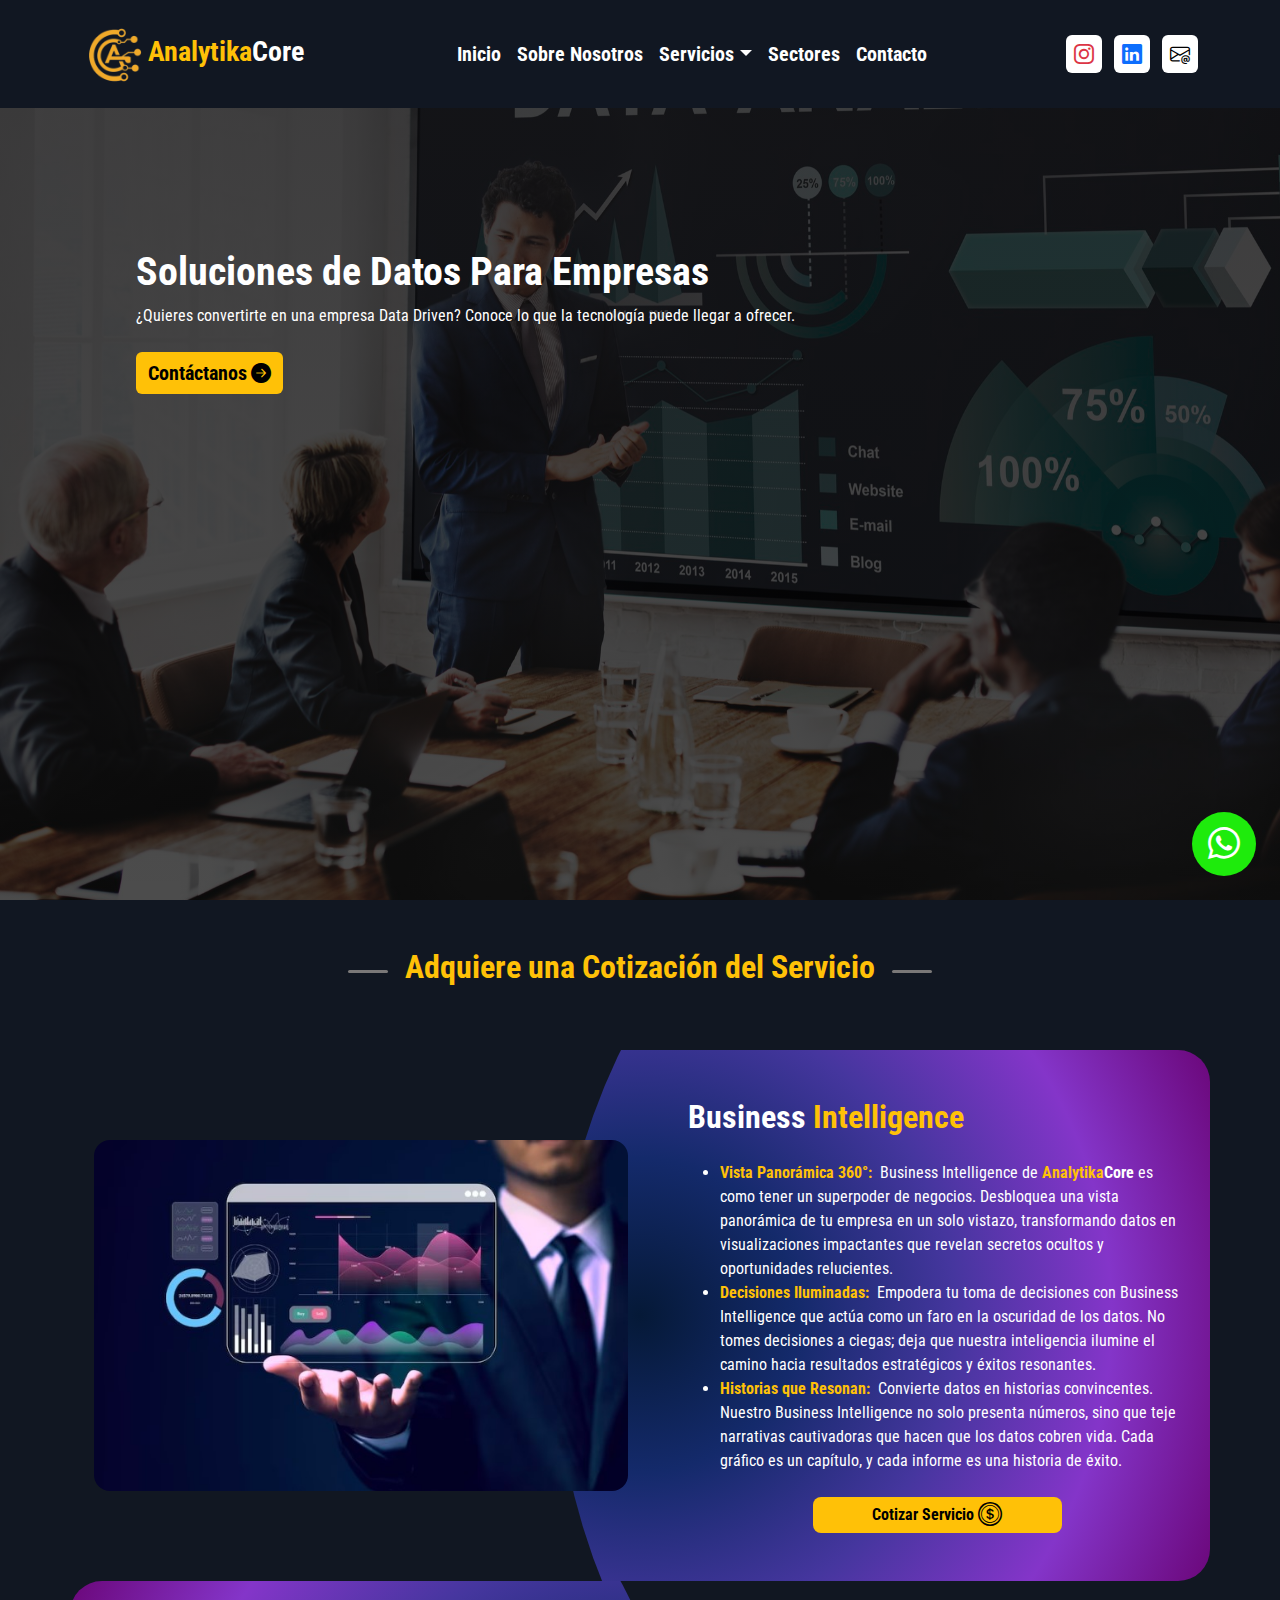
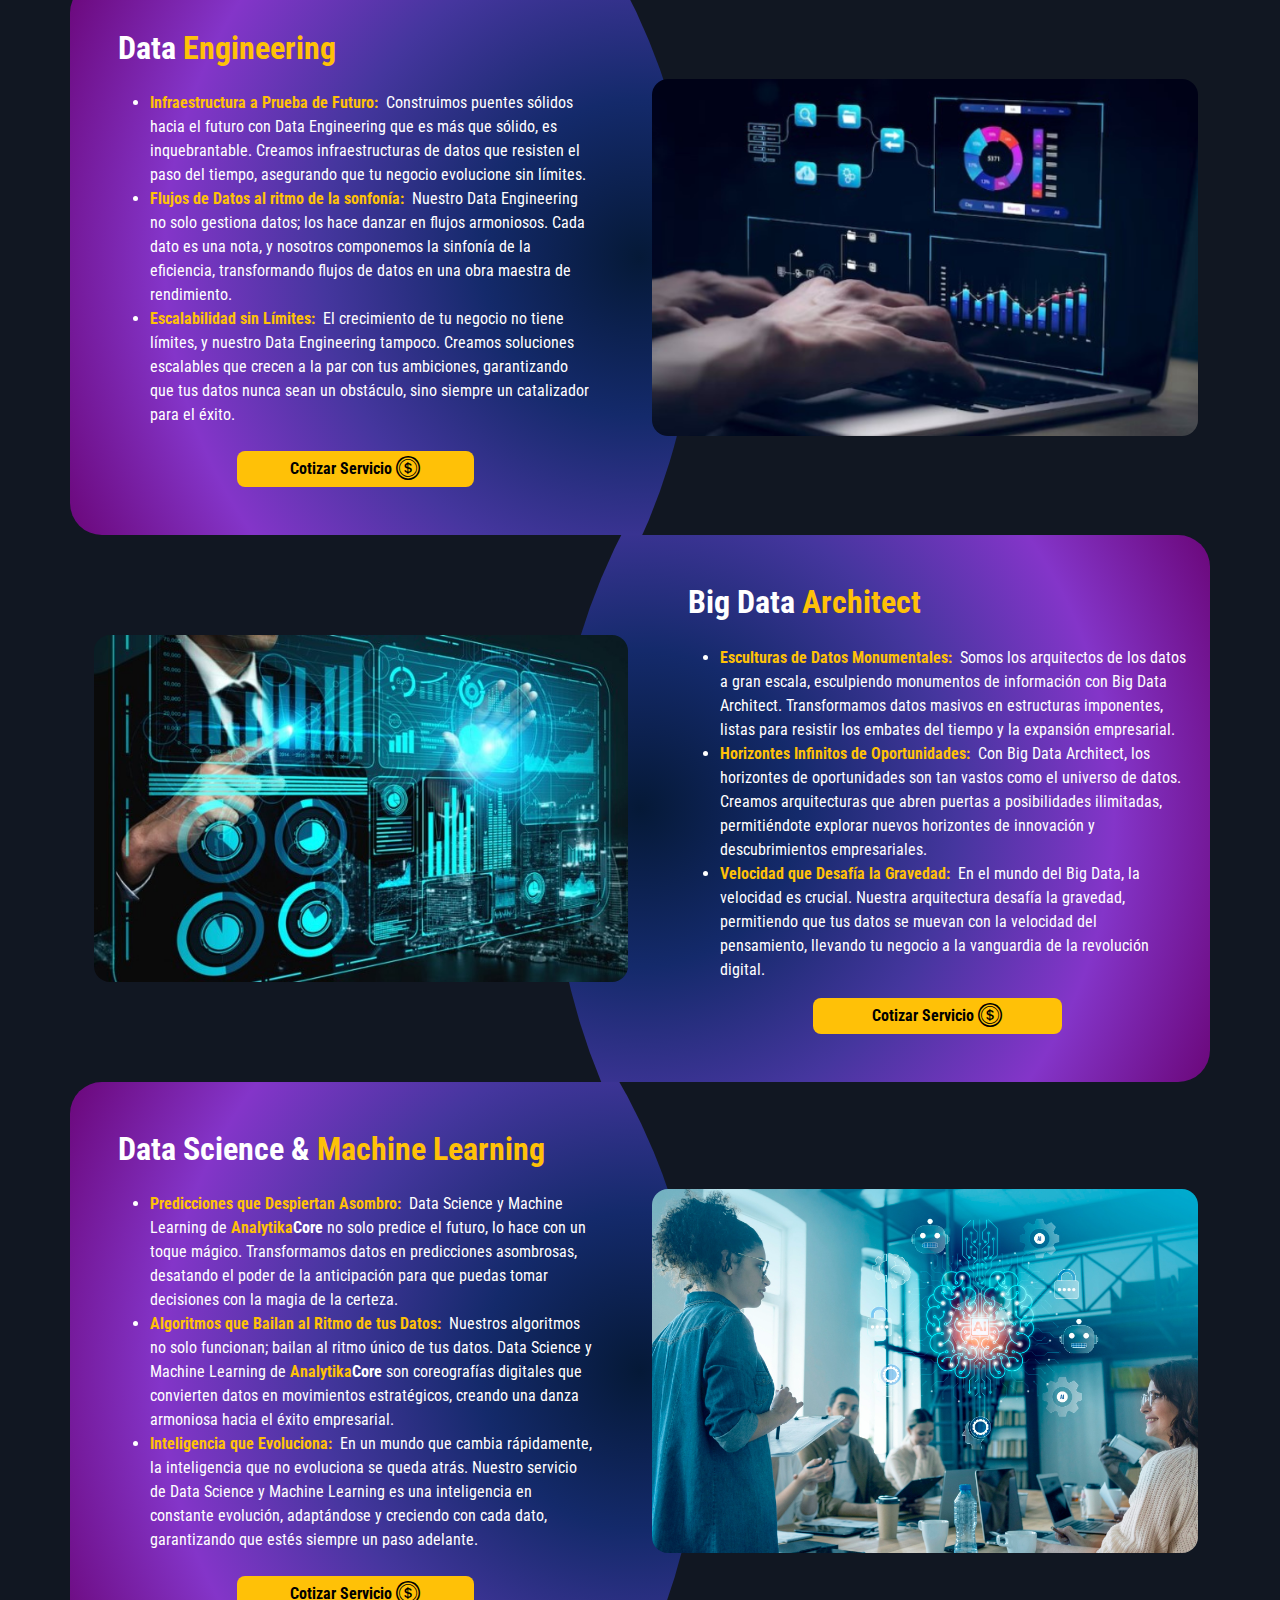
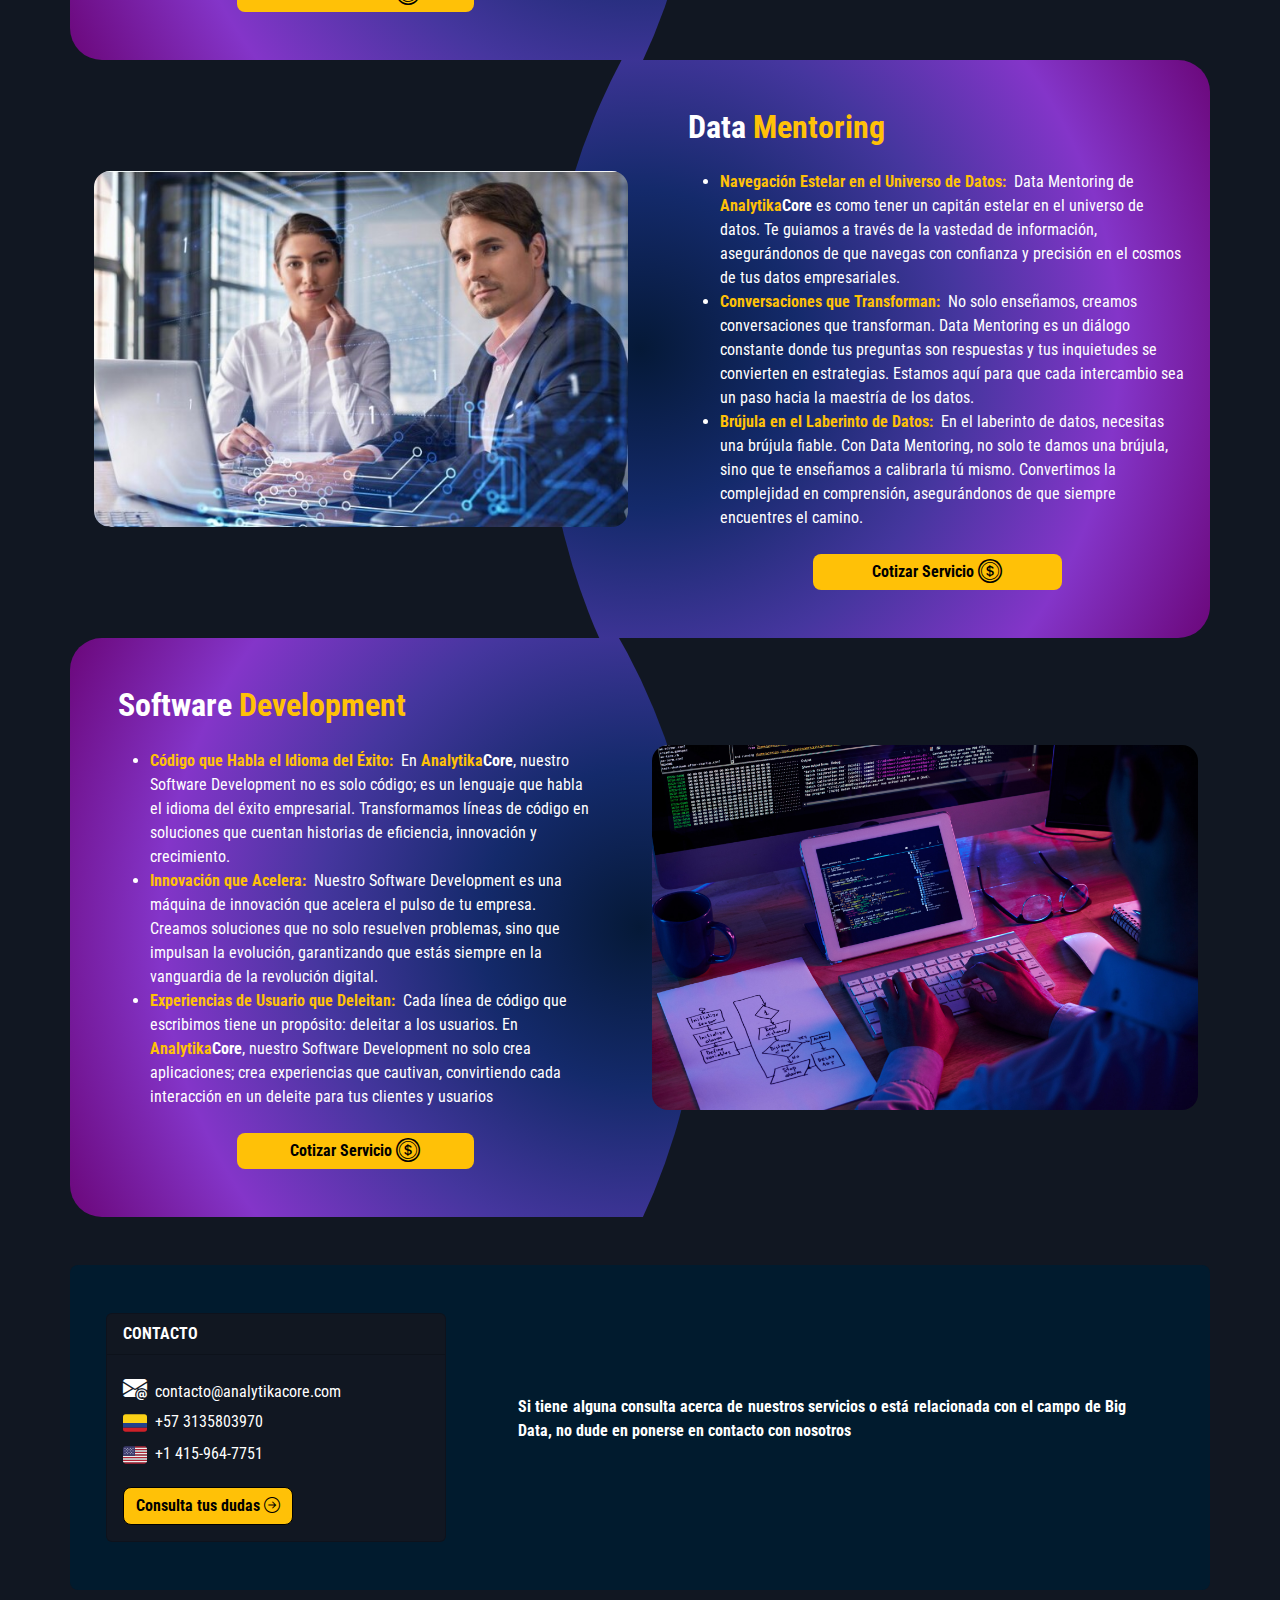
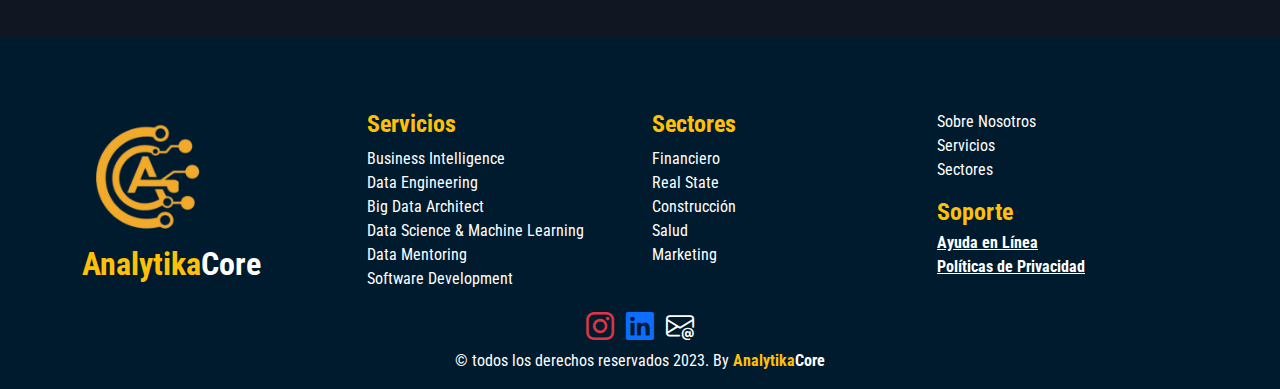
<file: nuestros-servicios.html>
<!DOCTYPE html>
<html lang="en">
<head>
    <meta charset="UTF-8">
    <meta name="viewport" content="width=device-width, initial-scale=1.0">
    <title>AnalytikaCore | Servicios</title>
    <meta property="og:type" content="website">
    <meta property="og:title" content="AnalytikaCore">
    <meta property="og:url" content="https://analytikacore.com/">
    <meta property="og:image" content="./images/logo/logo-AnalytikaCore.png">
    <meta property="og:description" content="Somos arquitectos de la transformación, donde la información se convierte en acción.">
    <meta name="keywords" content="data science, desarrollo de software, analisis de datos, ingenieria de datos" hidden>
    <meta name="description" content="Somos arquitectos de la transformación, donde la información se convierte en acción." hidden>
    <meta name="robots" content="index, follow">
    <link rel="canonical" href="https://analytikacore.com/">
    <link rel="icon" href="./images/logo/logo-website.png">
    <link rel="preconnect" href="https://fonts.googleapis.com">
    <link rel="preconnect" href="https://fonts.gstatic.com" crossorigin>
    <link href="https://fonts.googleapis.com/css2?family=AR+One+Sans:wght@500&family=Kanit:wght@500&family=Roboto+Condensed&display=swap" rel="stylesheet">
    <link rel="stylesheet" href="https://cdn.jsdelivr.net/npm/bootstrap-icons@1.11.1/font/bootstrap-icons.css">
    <link rel="stylesheet" href="./css/bootstrap/bootstrap.min.css">
    <link rel="stylesheet" href="./css/style.css">
</head>
<body>
    <header class="header">
        <nav class="navbar navbar-expand-lg fixed-top py-3 bg-dark">
            <div class="container pt-lg-0 pt-3">
                <a class="navbar-brand w-25 fs-3 fw-bold text-white" href="./index.html">
                    <img src="./images/logo/logo-website.png" class="img-fluid img-logo-website" alt="logo-website"><span class="analytikaCore"><span class="text-warning">Analytika</span><span class="p-0 m-0">Core</span></span>
                </a>
                <button class="navbar-toggler bg-white" type="button" data-bs-toggle="collapse" data-bs-target="#collapsibleNavbar">
                    <span class="navbar-toggler-icon"></span>
                </button>
                <div class="collapse navbar-collapse w-100 ps-lg-0 ps-3" id="collapsibleNavbar">
                    <ul class="navbar-nav mx-auto">
                        <li class="nav-item"><a class="nav-link text-white fw-bold fs-5" href="./index.html#home">Inicio</a></li>
                        <li class="nav-item"><a class="nav-link text-white fw-bold fs-5" href="./index.html#sobre-nosotros">Sobre Nosotros</a></li>
                        <li class="nav-item dropdown">
                            <a class="nav-link dropdown-toggle text-white fw-bold fs-5" href="#" role="button" data-bs-toggle="dropdown">Servicios</a>
                            <ul class="dropdown-menu bg-warning p-0">
                                <li><a class="dropdown-item  fw-bold rounded-1" href="#Business-Intelligence">Business Intelligence</a></li>
                                <li><a class="dropdown-item  fw-bold rounded-1" href="#Data-Engineering">Data Engineering</a></li>
                                <li><a class="dropdown-item  fw-bold rounded-1" href="#Big-Data-Architect">Big Data Architect</a></li>
                                <li><a class="dropdown-item  fw-bold rounded-1" href="#Data-Science-&-Machine-Learning">Data Science & Machine Learning</a></li>
                                <li><a class="dropdown-item  fw-bold rounded-1" href="#Data-Mentoring">Data Mentoring</a></li>  
                                <li><a class="dropdown-item  fw-bold rounded-1" href="#Software-Development">Software Development</a></li>
                            </ul>
                        </li>
                        <li class="nav-item"><a class="nav-link text-white fw-bold fs-5" href="./index.html#sectores">Sectores</a></li>
                        <li class="nav-item"><a class="nav-link text-white fw-bold fs-5" href="#contactos">Contacto</a></li>
                    </ul>
                    <div class="social-media my-lg-0 my-3">
                        <a class="bg-white py-1 px-2 rounded-2 d-inline-flex justify-content-center align-items-center" href="https://www.instagram.com/" target="_blank" rel="noopener noreferrer">
                            <i class="bi bi-instagram fs-5 text-danger"></i>
                        </a>
                        <a class="bg-white py-1 px-2 mx-2 rounded-2 d-inline-flex justify-content-center align-items-center" href="https://www.linkedin.com/company/analytikacore/" target="_blank" rel="noopener noreferrer">
                            <i class="bi bi-linkedin fs-5 text-primary"></i>
                        </a>
                        <a class="bg-white py-1 px-2 rounded-2 d-inline-flex justify-content-center align-items-center" href="mailto:contacto@analytikacore.com">
                            <i class="bi bi-envelope-at fs-5 text-black"></i>
                        </a>
                    </div>
                </div>
            </div>
        </nav>
    </header>
    <main>
        <section class="section-hero-services container-fluid min-vh-100">
            <div class="row">
                <div class="col-12 col-md-12 col-lg-12 ps-lg-5 pt-4">
                    <div class="container ps-lg-5 content-hero text-center text-lg-start">
                        <h1 class="text-hero text-white fw-bold">
                            Soluciones de Datos Para Empresas
                        </h1>
                        <P class="text-white">
                            ¿Quieres convertirte en una empresa Data Driven? Conoce lo que la tecnología puede llegar a ofrecer.
                        </P>
                        <a class="btn btn-warning position-relative z-1 overflow-hidden border-0 mt-2 fw-bold fs-5" href="mailto:contacto@analytikacore.com">
                            Contáctanos<i class="bi bi-arrow-right-circle-fill ps-1"></i>
                        </a>
                    </div>
                </div>                
            </div>
        </section>
        <section class="container py-4 my-md-5 py-md-5 py-lg-0 my-lg-0">
            <h2 class="title fw-bold py-4 py-lg-5 text-warning text-center">
                Adquiere una Cotización del Servicio
            </h2>
            <div class="row align-items-center mt-lg-3 mb-lg-0 mb-5 rounded-4 position-relative z-1 serviceOne" id="Business-Intelligence">
                <div class="col-12 col-md-12 col-lg-6 ps-lg-4 pt-lg-0 pt-3">
                    <img src="./images/servicios/imagen-servicio-1.jpg" class="img-fluid w-100 rounded-4" alt="imagen servicios">
                </div>
                <div class="col-12 col-md-12 col-lg-6 text-white pe-lg-4 p-md-5">
                    <h2 class="fw-bold text-lg-start text-center pt-lg-0 pt-3 mb-md-4">Business <span class="text-warning">Intelligence</span></h2>
                    <ul>
                        <li><span class="fw-bold text-warning me-lg-1">Vista Panorámica 360°:</span>
                            Business Intelligence de <span class="text-warning fw-bold">Analytika</span><span class="fw-bold">Core</span> es como tener un superpoder de negocios.
                            Desbloquea una vista panorámica de tu empresa en un solo vistazo, transformando datos en visualizaciones impactantes que
                            revelan secretos ocultos y oportunidades relucientes.
                        </li>
                        <li><span class="fw-bold text-warning me-lg-1">Decisiones Iluminadas:</span>
                            Empodera tu toma de decisiones con Business Intelligence que actúa como un faro en la oscuridad
                            de los datos. No tomes decisiones a ciegas; deja que nuestra inteligencia ilumine el camino hacia resultados
                            estratégicos y éxitos resonantes.
                        </li>
                        <li><span class="fw-bold text-warning me-lg-1">Historias que Resonan:</span>
                            Convierte datos en historias convincentes. Nuestro Business Intelligence no solo presenta
                            números, sino que teje narrativas cautivadoras que hacen que los datos cobren vida. Cada gráfico es un capítulo, y cada
                            informe es una historia de éxito.
                        </li>
                    </ul>
                    <a class="btn btn-warning fw-bold border-0 position-relative overflow-hidden z-1 mt-4 mb-lg-0 mb-3 mx-auto py-0 rounded-3 d-flex align-items-center w-50 justify-content-center btn-quote" href="mailto:contacto@analytikacore.com">
                        Cotizar Servicio<i class="bi bi-coin ps-1 fs-4"></i>
                    </a>
                </div>
            </div>
            <div class="row align-items-center mb-lg-0 mb-5 rounded-4 position-relative z-1 serviceTwo" id="Data-Engineering">
                <div class="col-12 col-md-12 col-lg-6 order-lg-last pt-lg-0 pt-3">
                    <img src="./images/servicios/data.png" class="img-fluid w-100 rounded-4" alt="imagen servicios">
                </div>
                <div class="col-12 col-md-12 col-lg-6 text-white p-md-5 order-lg-first">
                    <h2 class="fw-bold text-lg-start text-center pt-lg-0 pt-3 mb-md-4">Data <span class="text-warning">Engineering</span></h2>              
                    <ul>
                        <li><span class="fw-bold text-warning me-lg-1">Infraestructura a Prueba de Futuro:</span>
                            Construimos puentes sólidos hacia el futuro con Data Engineering que es más que
                            sólido, es inquebrantable. Creamos infraestructuras de datos que resisten el paso del tiempo, asegurando que tu negocio
                            evolucione sin límites.
                        </li>
                        <li><span class="fw-bold text-warning me-lg-1">Flujos de Datos al ritmo de la sonfonía:</span>
                            Nuestro Data Engineering no solo gestiona datos; los hace danzar en flujos
                            armoniosos. Cada dato es una nota, y nosotros componemos la sinfonía de la eficiencia, transformando flujos de datos en
                            una obra maestra de rendimiento.
                        </li>
                        <li><span class="fw-bold text-warning me-lg-1">Escalabilidad sin Límites:</span>
                            El crecimiento de tu negocio no tiene límites, y nuestro Data Engineering tampoco. Creamos
                            soluciones escalables que crecen a la par con tus ambiciones, garantizando que tus datos nunca sean un obstáculo, sino
                            siempre un catalizador para el éxito.
                        </li>
                    </ul>
                    <a class="btn btn-warning fw-bold border-0 position-relative overflow-hidden z-1 mt-4 mb-lg-0 mb-3 mx-auto py-0 rounded-3 d-flex align-items-center w-50 justify-content-center btn-quote" href="mailto:contacto@analytikacore.com">
                        Cotizar Servicio<i class="bi bi-coin ps-1 fs-4"></i>
                    </a>
                </div>
            </div>
            <div class="row align-items-center mb-lg-0 mb-5 rounded-4 position-relative z-1 serviceThree" id="Big-Data-Architect">
                <div class="col-12 col-md-12 col-lg-6 ps-lg-4 pt-lg-0 pt-3">
                    <img src="./images/servicios/imagen-servicio-3.jpg" class="img-fluid w-100 rounded-4" alt="imagen servicios">
                </div>
                <div class="col-12 col-md-12 col-lg-6 text-white pe-lg-4 p-md-5">
                    <h2 class="fw-bold text-lg-start text-center pt-lg-0 pt-3 mb-md-4">Big Data <span class="text-warning">Architect</span></h2>
                    <ul>
                        <li><span class="fw-bold text-warning me-lg-1">Esculturas de Datos Monumentales:</span>
                            Somos los arquitectos de los datos a gran escala, esculpiendo monumentos de
                            información con Big Data Architect. Transformamos datos masivos en estructuras imponentes, listas para resistir los
                            embates del tiempo y la expansión empresarial.
                        </li>
                        <li><span class="fw-bold text-warning me-lg-1">Horizontes Infinitos de Oportunidades:</span>
                            Con Big Data Architect, los horizontes de oportunidades son tan vastos como el
                            universo de datos. Creamos arquitecturas que abren puertas a posibilidades ilimitadas, permitiéndote explorar nuevos
                            horizontes de innovación y descubrimientos empresariales.
                        </li>
                        <li><span class="fw-bold text-warning me-lg-1">Velocidad que Desafía la Gravedad:</span>
                            En el mundo del Big Data, la velocidad es crucial. Nuestra arquitectura desafía la
                            gravedad, permitiendo que tus datos se muevan con la velocidad del pensamiento, llevando tu negocio a la vanguardia de
                            la revolución digital.
                        </li>
                    </ul>
                    <a class="btn btn-warning fw-bold border-0 position-relative overflow-hidden z-1 mt-2 mb-lg-0 mb-3 mx-auto py-0 rounded-3 d-flex align-items-center w-50 justify-content-center btn-quote" href="mailto:contacto@analytikacore.com">
                        Cotizar Servicio<i class="bi bi-coin ps-1 fs-4"></i>
                    </a>
                </div>
            </div>
            <div class="row align-items-center mb-lg-0 mb-5 rounded-4 position-relative z-1 serviceFour" id="Data-Science-&-Machine-Learning">
                <div class="col-12 col-md-12 col-lg-6 order-lg-last pt-lg-0 pt-3">
                    <img src="./images/servicios/imagen-servicio-4.jpg" class="img-fluid w-100 rounded-4" alt="imagen servicios">
                </div>
                <div class="col-12 col-md-12 col-lg-6 text-white p-md-5 order-lg-first">
                    <h2 class="fw-bold text-lg-start text-center pt-lg-0 pt-3 mb-md-4">Data Science & <span class="text-warning">Machine Learning</span></h2>
                    <ul>
                        <li><span class="fw-bold text-warning me-lg-1">Predicciones que Despiertan Asombro:</span>
                            Data Science y Machine Learning de <span class="text-warning fw-bold">Analytika</span><span class="fw-bold">Core</span> no solo predice el futuro, lo hace
                            con un toque mágico. Transformamos datos en predicciones asombrosas, desatando el poder de la anticipación para que
                            puedas tomar decisiones con la magia de la certeza.
                        </li>
                        <li><span class="fw-bold text-warning me-lg-1">Algoritmos que Bailan al Ritmo de tus Datos:</span>
                            Nuestros algoritmos no solo funcionan; bailan al ritmo único de tus datos.
                            Data Science y Machine Learning de <span class="text-warning fw-bold">Analytika</span><span class="fw-bold">Core</span> son coreografías digitales que convierten datos en movimientos
                            estratégicos, creando una danza armoniosa hacia el éxito empresarial.
                        </li>
                        <li><span class="fw-bold text-warning me-lg-1">Inteligencia que Evoluciona:</span>
                            En un mundo que cambia rápidamente, la inteligencia que no evoluciona se queda atrás.
                            Nuestro servicio de Data Science y Machine Learning es una inteligencia en constante evolución, adaptándose y creciendo
                            con cada dato, garantizando que estés siempre un paso adelante.
                        </li>
                    </ul>
                    <a class="btn btn-warning fw-bold border-0 position-relative overflow-hidden z-1 mt-4 mb-lg-0 mb-3 mx-auto py-0 rounded-3 d-flex align-items-center w-50 justify-content-center btn-quote" href="mailto:contacto@analytikacore.com">
                        Cotizar Servicio<i class="bi bi-coin ps-1 fs-4"></i>
                    </a>
                </div>
            </div>
            <div class="row align-items-center mb-lg-0 mb-5 rounded-4 position-relative z-1 serviceFive" id="Data-Mentoring">
                <div class="col-12 col-md-12 col-lg-6 ps-lg-4 pt-lg-0 pt-3">
                    <img src="./images/servicios/imagen-servicio-5.jpg" class="img-fluid w-100 rounded-4" alt="imagen servicios">
                </div>
                <div class="col-12 col-md-12 col-lg-6 text-white pe-lg-4 p-md-5">
                    <h2 class="fw-bold text-lg-start text-center mb-md-4">Data <span class="text-warning">Mentoring</span></h2>
                    <ul>
                        <li><span class="fw-bold text-warning me-lg-1">Navegación Estelar en el Universo de Datos:</span>
                            Data Mentoring de <span class="text-warning fw-bold">Analytika</span><span class="fw-bold">Core</span> es como tener un capitán estelar en el
                            universo de datos. Te guiamos a través de la vastedad de información, asegurándonos de que navegas con confianza y
                            precisión en el cosmos de tus datos empresariales.
                        </li>
                        <li><span class="fw-bold text-warning me-lg-1">Conversaciones que Transforman:</span>
                            No solo enseñamos, creamos conversaciones que transforman. Data Mentoring es un diálogo
                            constante donde tus preguntas son respuestas y tus inquietudes se convierten en estrategias. Estamos aquí para que cada
                            intercambio sea un paso hacia la maestría de los datos.
                        </li>
                        <li><span class="fw-bold text-warning me-lg-1">Brújula en el Laberinto de Datos:</span>
                            En el laberinto de datos, necesitas una brújula fiable. Con Data Mentoring, no solo te
                            damos una brújula, sino que te enseñamos a calibrarla tú mismo. Convertimos la complejidad en comprensión, asegurándonos
                            de que siempre encuentres el camino.
                        </li>
                    </ul>
                    <a class="btn btn-warning fw-bold border-0 position-relative overflow-hidden z-1 mt-4 mb-lg-0 mb-3 mx-auto py-0 rounded-3 d-flex align-items-center w-50 justify-content-center btn-quote" href="mailto:contacto@analytikacore.com">
                        Cotizar Servicio<i class="bi bi-coin ps-1 fs-4"></i>
                    </a>
                </div>
            </div>
            <div class="row align-items-center mb-lg-0 mb-5 rounded-4 position-relative z-1 serviceSix" id="Software-Development">
                <div class="col-12 col-md-12 col-lg-6 order-lg-last pt-lg-0 pt-3">
                    <img src="./images/servicios/imagen-servicio-6.jpg" class="img-fluid w-100 rounded-4" alt="imagen servicios">
                </div>
                <div class="col-12 col-md-12 col-lg-6 text-white p-md-5 order-lg-first">
                    <h2 class="fw-bold text-lg-start text-center pt-lg-0 pt-3 mb-md-4">Software <span class="text-warning">Development</span></h2>                    
                    <ul>
                        <li><span class="fw-bold text-warning me-lg-1">Código que Habla el Idioma del Éxito:</span>
                            En <span class="text-warning fw-bold">Analytika</span><span class="fw-bold">Core</span>, nuestro Software Development no es solo código; es un lenguaje
                            que habla el idioma del éxito empresarial. Transformamos líneas de código en soluciones que cuentan historias de
                            eficiencia, innovación y crecimiento.
                        </li>
                        <li><span class="fw-bold text-warning me-lg-1">Innovación que Acelera:</span>
                            Nuestro Software Development es una máquina de innovación que acelera el pulso de tu empresa.
                            Creamos soluciones que no solo resuelven problemas, sino que impulsan la evolución, garantizando que estás siempre en la
                            vanguardia de la revolución digital.
                        </li>
                        <li><span class="fw-bold text-warning me-lg-1">Experiencias de Usuario que Deleitan:</span>
                            Cada línea de código que escribimos tiene un propósito: deleitar a los usuarios.
                            En <span class="text-warning fw-bold">Analytika</span><span class="fw-bold">Core</span>, nuestro Software Development no solo crea aplicaciones; crea experiencias que cautivan, convirtiendo
                            cada interacción en un deleite para tus clientes y usuarios
                        </li>                       
                    </ul>
                    <a class="btn btn-warning fw-bold border-0 position-relative overflow-hidden z-1 mt-4 mb-lg-0 mb-3 mx-auto py-0 rounded-3 d-flex align-items-center w-50 justify-content-center btn-quote" href="mailto:contacto@analytikacore.com">
                        Cotizar Servicio<i class="bi bi-coin ps-1 fs-4"></i>
                    </a>
                </div>
            </div>
        </section>
        <section class="container rounded-3 my-5 py-5 bg-dark-black" id="contactos">
            <div class="row align-items-center px-4">
                <div class="col-12 col-lg-4 order-last order-lg-first">
                    <div class="card bg-dark">
                        <div class="card-header fw-bold text-uppercase text-white">Contacto</div>
                        <div class="card-body">
                            <a href="mailto:contacto@analytikacore.com" class="d-block text-white text-decoration-none">
                                <i class="bi bi-envelope-at-fill pe-2 fs-4"></i><span>contacto@analytikacore.com</span>
                            </a>
                            <a href="telf:+573135803970" class="d-block text-white text-decoration-none">
                                <img src="./images/icons/FlagColombia.svg" class="img-flag pe-2" alt="icono bandera de Colombia"><span>+57 3135803970</span>
                            </a>
                            <a href="telf:+14159647751" class="d-block text-white text-decoration-none">
                                <img src="./images/icons/FlagUSA.svg" class="img-flag pe-2" alt="icono bandera de USA"><span>+1 415-964-7751</span>
                            </a>
                            <a class="fw-bold btn btn-warning position-relative z-1 overflow-hidden rounded-3 border border-black btn-help mt-lg-3" href="mailto:contacto@analytikacore.com">
                                Consulta tus dudas<i class="bi bi-arrow-right-circle ps-1"></i></i>
                            </a>
                        </div>
                    </div>
                </div>
                <div class="col-12 col-lg-8 order-first order-lg-last">
                    <p class="fw-bold text-white px-lg-5 text-justify">
                        Si tiene alguna consulta acerca de nuestros servicios o
                        está relacionada con el campo de Big Data,
                        no dude en ponerse en contacto con nosotros
                    </p>
                </div>
            </div>
        </section>
    </main>
    <section class="contact-whatsapp position-fixed z-1">
        <a href="https://wa.me/+573135803970?text=*Hola,%20estoy%20interesado%20en%20cotizar%20el%20servicio%20de*" class="icon-whatsapp d-inline-flex align-items-center justify-content-center text-white text-decoration-none rounded-pill pulsing" target="_blank" rel="noopener noreferrer" class="icon-whatsapp d-inline-flex align-items-center justify-content-center text-white text-decoration-none rounded-pill pulsing" target="_blank" title="¡Contáctanos por WhatsApp!">
            <i class="bi bi-whatsapp fs-2"></i>
        </a>
    </section>
    <footer class="mt-5 pt-5 bg-dark-black px-lg-0 px-4">
        <div class="container mt-4">
            <div class="row row-cols-1 row-cols-lg-4 g-4">
                <div class="col-6">
                    <img src="./images/logo/logo-website.png" class="img-fluid w-50 mb-0" alt="logo-website">
                    <a class="d-block fs-2 text-decoration-none" href="https://analytikacore.com/">
                        <span class="fw-bold text-warning">Analytika</span><span class="fw-bold text-white p-0 m-0">Core</span>
                    </a>                    
                </div>
                <div class="col-6">
                    <h4 class="mb-2 text-warning fw-bold">Servicios</h4>
                    <nav class="d-flex flex-column">
                        <a class="text-white text-decoration-none" href="./nuestros-servicios.html#Business-Intelligence">Business Intelligence</a>
                        <a class="text-white text-decoration-none" href="./nuestros-servicios.html#Data-Engineering">Data Engineering</a>
                        <a class="text-white text-decoration-none" href="#Big-Data-Architect">Big Data Architect</a>
                        <a class="text-white text-decoration-none" href="#Data-Science-&-Machine-Learning">Data Science & Machine Learning</a>
                        <a class="text-white text-decoration-none" href="#Data-Mentoring">Data Mentoring</a>
                        <a class="text-white text-decoration-none" href="#Software-Development">Software Development</a>
                    </nav>
                </div>
                <div class="col-6">
                    <h4 class="mb-2 text-warning fw-bold">Sectores</h4>
                    <nav class="d-flex flex-column">
                        <a class="text-white text-decoration-none" href="./index.html#sectores">Financiero</a>
                        <a class="text-white text-decoration-none" href="./index.html#sectores">Real State</a>
                        <a class="text-white text-decoration-none" href="./index.html#sectores">Construcción</a>
                        <a class="text-white text-decoration-none" href="./index.html#sectores">Salud</a>
                        <a class="text-white text-decoration-none" href="./index.html#sectores">Marketing</a>
                    </nav>
                </div>
                <div class="col-6">
                    <nav class="d-lg-flex flex-column d-none">
                        <a class="text-white text-decoration-none" href="./index.html#Sobre-Nosotros">Sobre Nosotros</a>
                        <a class="text-white text-decoration-none" href="./nuestros-servicios.html">Servicios</a>
                        <a class="text-white text-decoration-none" href="./index.html#sectores">Sectores</a>
                    </nav>
                    <h4 class="mt-lg-3 mb-1 fw-bold text-warning">Soporte</h4>
                    <nav class="d-flex flex-column">
                        <a class="text-white fw-bold" href="https://wa.me/+573135803970" target="_blank" rel="noopener noreferrer">Ayuda en Línea</a>
                        <a href="#" id="mostrarPDF" class="text-white fw-bold" rel="noopener noreferrer">Políticas de Privacidad</a>
                    </nav>
                </div>
            </div>
            <div class="text-center mt-3">
                <a href="#" class="text-decoration-none text-danger"><i class="bi bi-instagram fs-3"></i></a>
                <a href="https://www.linkedin.com/company/analytikacore/" class="text-decoration-none text-primary"><i class="bi bi-linkedin fs-3 mx-2"></i></a>
                <a href="mailto:contacto@analytikacore.com" class="text-decoration-none text-white"> <i class="bi bi-envelope-at fs-3"></i></a>
                <p class="text-white mb-0 pb-3">&copy; todos los derechos reservados 2023. By <span class="text-warning fw-bold">Analytika</span><span class="text-white fw-bold">Core</span></p>
            </div>
        </div>
    </footer>
    <script src="./js/bootstrap/bootstrap.bundle.min.js"></script>
    <script src="./js/navbar-close.js"></script>
    <script src="./js/show-policies.js"></script>
</body>
</html>
</file>
<file: css/style.css>
:root{
    --bg-dark: #111722;
    --bg-dark-black: #011B2E;
}
html {
    scroll-padding-top: 170px;
}
body {
    background-color: var(--bg-dark);
    font-family: 'Roboto Condensed', sans-serif;
}
::-webkit-scrollbar {
    width: 1em;
    overflow-x: none;
}
::-webkit-scrollbar-track {
    background-color: #0a062c;
    margin-block: .25em;
    border-radius: .7em;
}
::-webkit-scrollbar-thumb {
    background: linear-gradient(to right, #857207, #e6c408);
    border-radius: 3em;
}
scrollbar {
    width: 1em;
}
scrollbartrack {
    background-color: #0a062c;
    border-radius: .7em;
}
scrollbarthumb {
    background: linear-gradient(to right, #857207, #e6c408);
    border-radius: 3em;
}
::-webkit-scrollbar {
    width: .6em;
}
::-webkit-scrollbar-track {
    background-color: #0a062c;
    margin-block: .25em;
    border-radius: .7em;
}
::-webkit-scrollbar-thumb {
    background: linear-gradient(to right, #857207, #e6c408);
    border-radius: 3em;
}
.bg-dark{
    background-color: var(--bg-dark) !important;
}
.bg-dark-black{
    background-color: var(--bg-dark-black);
}
.text-justify{
    text-align: justify;
}
.filter-1{
    filter: brightness(40%)
}
.filter-2 {
    filter: brightness(20%)
}
.nav-link.active{
    color: #000 !important;
}
.header .navbar{
    transition: all .5s ease-in-out;
}
.img-logo-website {
    width: 30%; 
}
.dropdown-menu{
    left: -65% !important;
}
.section-hero-services{
    background: linear-gradient(rgba(12, 11, 12, 0.8),
                rgba(0, 0, 0, .7)),
            url("../images/imagen-section-services.jpg")  center 0 / cover no-repeat;
}
.section-hero-services .content-hero{
    padding-top: 14rem;
}
.btn:after {
    content: "";
    background-color: #fff;
    position: absolute;
    z-index: -1;
    left: -20%;
    right: -20%;
    top: 0;
    bottom: 0;
    transform: skewX(-45deg) scale(0, 1);
    transition: all 0.5s;
}
.btn:hover:after {
    transform: skewX(-45deg) scale(1, 1);
    -webkit-transition: all 0.5s;
    transition: all 0.5s;
}
.title::before,
.title:after {
    content: "";
    width: 2.5rem;
    height: .2rem;
    display: inline-block;
    background-color: #7a7878;
    margin: .3rem .63rem;
    border-radius: 1rem;
}
.icon-img{
    aspect-ratio: 2/2;
}
.card-service {
    transition: .5s, color .10s;
    -webkit-transition: .5s, color .10s;
    -moz-transition: .5s, color .10s;
}
.card-service:hover {
    cursor: pointer;
    transform: scale3d(1.06, 1.06, 0.3);
    -webkit-transform: scale3d(1.06, 1.06, 0.3);
    -moz-transform: scale3d(1.06, 1.06, 0.3);
}
.serviceOne::before,
.serviceTwo::before,
.serviceThree::before,
.serviceFour::before,
.serviceFive::before,
.serviceSix::before {
    content: "";
    width: 100%;
    height: 100%;
    background-image: radial-gradient(circle, #051937, #142a6b, #45369e, #8435c9, #6b077a);
    position: absolute;
    z-index: -100;
    clip-path: circle(73.7% at 100% 54%);
    border-radius: 0 2rem 2rem 0;
}
.serviceTwo::before {
    clip-path: circle(69.9% at 0 54%);
}
.serviceThree::before {
    clip-path: circle(73.7% at 100% 54%);
}
.serviceFour::before {
    clip-path: circle(69.9% at 0 54%);
}
.serviceFive::before {
    clip-path: circle(73.7% at 100% 54%);
}
.serviceSix::before {
    clip-path: circle(69.9% at 0 54%);
}
.serviceTwo::before,
.serviceFour::before,
.serviceSix::before{
    border-radius: 2rem 0 0 2rem !important;
}
.img-container .col-6 {
    flex: 0 0 auto;
    width: 20%;
}
.img-container {
    width: fit-content;
}
.contact-whatsapp {
    right: 1.5rem;
    bottom: 1.5rem;
}
.icon-whatsapp {
    width: 4rem;
    height: 4rem;
    background-color: #1eeb0c;
}
.pulsing {
    box-shadow: 0 0 0 0 #1eeb0c;
    animation: pulse 1s infinite;
}
@keyframes pulse {
    100% {
        box-shadow: 0 0 0 30px #0000
    }
}
.img-flag{
    width: 2rem;
    height: 2rem;
}
@media (width < 768px){
    .img-logo-website{
        width: 65% !important;
    }
    .title::before,
    .title:after {
        display: none;
    }
    .btn-about,
    .btn-quote{
        width: 100% !important;
    }
    .carousel-item .card{
        border: 0 !important;
    }
    .serviceOne::before,
    .serviceTwo::before,
    .serviceThree::before,
    .serviceFour::before,
    .serviceFive::before,
    .serviceSix::before,
    .serviceSeven::before {
        clip-path: initial;
    }
}
@media (768px <=width < 992px){
    .section-hero-services .content-hero {
        padding-top: 50%;
    }
    .serviceOne::before,
    .serviceTwo::before,
    .serviceThree::before,
    .serviceFour::before,
    .serviceFive::before,
    .serviceSix::before,
    .serviceSeven::before {
        clip-path: initial;
    }
}
</file>
